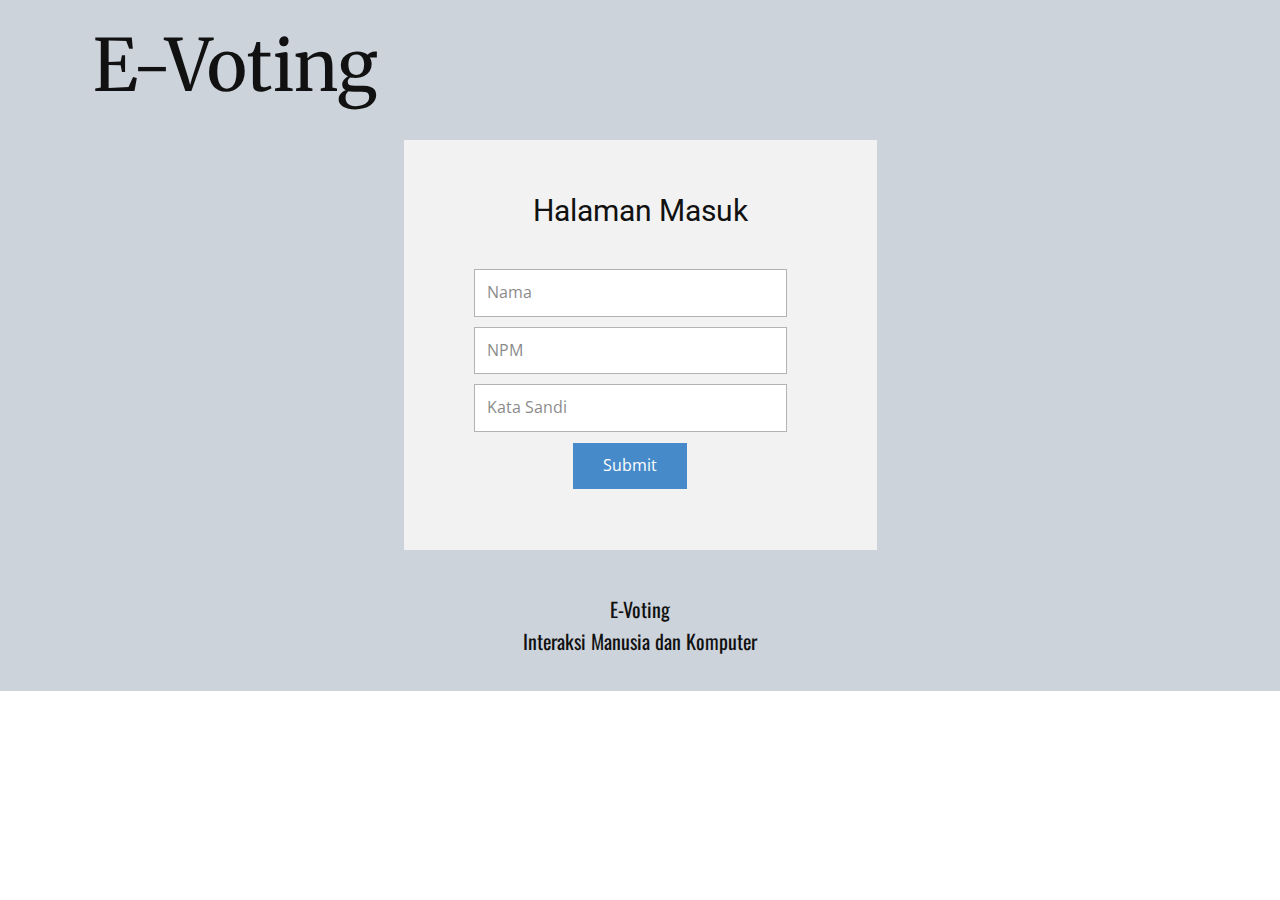
<file: index.html>
<!DOCTYPE html>
<html style="font-size: 16px;">
  <head>
    <meta name="viewport" content="width=device-width, initial-scale=1.0">
    <meta charset="utf-8">
    <meta name="keywords" content="E-Voting">
    <meta name="description" content="">
    <meta name="page_type" content="np-template-header-footer-from-plugin">
    <title>login</title>
    <link rel="stylesheet" href="nicepage.css" media="screen">
<link rel="stylesheet" href="login.css" media="screen">
    <script class="u-script" type="text/javascript" src="jquery.js" defer=""></script>
    <script class="u-script" type="text/javascript" src="nicepage.js" defer=""></script>
    <meta name="generator" content="Nicepage 3.2.3, nicepage.com">
    <link id="u-theme-google-font" rel="stylesheet" href="https://fonts.googleapis.com/css?family=Roboto:100,100i,300,300i,400,400i,500,500i,700,700i,900,900i|Open+Sans:300,300i,400,400i,600,600i,700,700i,800,800i">
    <link id="u-page-google-font" rel="stylesheet" href="https://fonts.googleapis.com/css?family=Merriweather:300,300i,400,400i,700,700i,900,990i|Oswald:200,300,400,500,600,700">
    
    
    <script type="application/ld+json">{
		"@context": "http://schema.org",
		"@type": "Organization",
		"name": "",
		"url": "index.html"
}</script>
    <meta property="og:title" content="login">
    <meta property="og:type" content="website">
    <meta name="theme-color" content="#478ac9">
    <link rel="canonical" href="index.html">
    <meta property="og:url" content="index.html">
  </head>
  <body data-home-page="login.html" data-home-page-title="login" class="u-body"><header class="u-clearfix u-header u-palette-5-light-1 u-header" id="sec-01bb"><div class="u-clearfix u-sheet u-valign-middle u-sheet-1">
        <h1 class="u-custom-font u-font-merriweather u-text u-title u-text-1">E-Vot​ing</h1>
      </div></header>
    <section class="u-align-center-md u-align-center-sm u-align-center-xs u-clearfix u-palette-5-light-1 u-section-1" id="sec-6ae7">
      <div class="u-clearfix u-sheet u-valign-middle u-sheet-1">
        <div class="u-align-center u-container-style u-expanded-width-xs u-grey-5 u-group u-group-1">
          <div class="u-container-layout u-container-layout-1">
            <h3 class="u-text u-text-1">Halaman Masuk</h3>
            <div class="u-expanded-width u-form u-form-1">
              <form action="home.html" method="POST" class="u-clearfix u-form-custom-backend u-form-spacing-10 u-form-vertical u-inner-form" style="padding: 10px" source="custom" name="form" redirect="true">
                <input type="hidden" id="siteId" name="siteId" value="45300247">
                <input type="hidden" id="pageId" name="pageId" value="371006316">
                <div class="u-form-group u-form-name">
                  <label for="name-aad2" class="u-form-control-hidden u-label">Name</label>
                  <input type="text" placeholder="Nama" id="name-aad2" name="name" class="u-border-1 u-border-grey-30 u-input u-input-rectangle u-white" required="">
                </div>
                <div class="u-form-group u-form-group-2">
                  <label for="text-59fc" class="u-form-control-hidden u-label"></label>
                  <input type="" id="text-59fc" name="text" class="u-border-1 u-border-grey-30 u-input u-input-rectangle u-white" placeholder="NPM">
                </div>
                <div class="u-form-group u-form-group-3">
                  <label for="text-881b" class="u-form-control-hidden u-label"></label>
                  <input type="password" placeholder="Kata Sandi" id="text-881b" name="text-1" class="u-border-1 u-border-grey-30 u-input u-input-rectangle u-white">
                </div>
                <div class="u-align-center u-form-group u-form-submit">
                  <a href="#" class="u-btn u-btn-submit u-button-style">Submit</a>
                  <input type="submit" value="submit" class="u-form-control-hidden">
                </div>
                <div class="u-form-send-message u-form-send-success"> Berhasil Masuk. </div>
                <div class="u-form-send-error u-form-send-message"> Data yang dimasukkan salah. Silahkan Masukkan ulang. </div>
                <input type="hidden" value="" name="recaptchaResponse">
              </form>
            </div>
          </div>
        </div>
      </div>
    </section>
    
    
    <footer class="u-align-center u-clearfix u-footer u-palette-5-light-1 u-footer" id="sec-3c2f"><div class="u-clearfix u-sheet u-sheet-1">
        <p class="u-custom-font u-font-oswald u-text u-text-1">E-Vot​ing<br>Interaksi Manusia dan Komputer
        </p>
      </div></footer>
  </body>
</html>
</file>
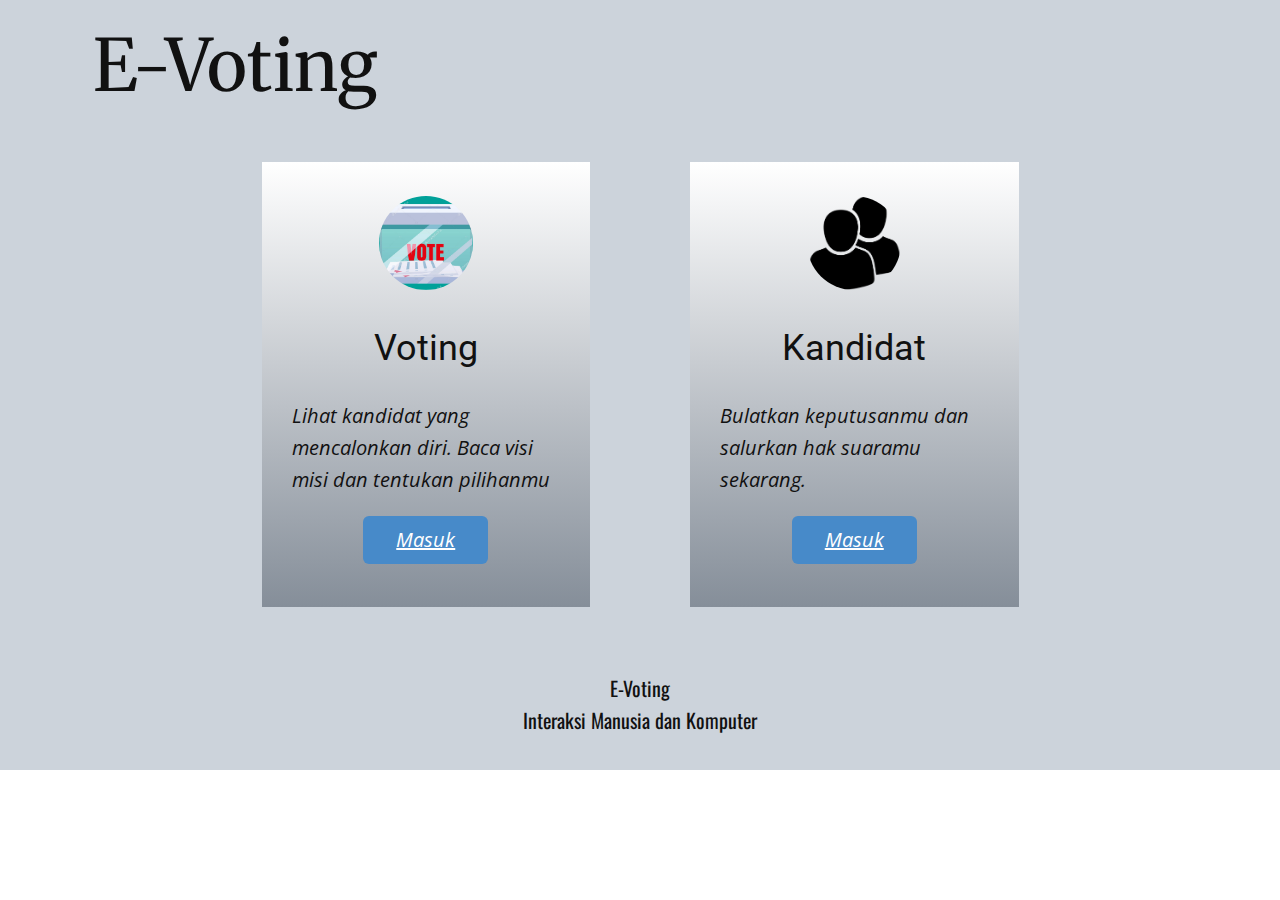
<file: Home.html>
<!DOCTYPE html>
<html style="font-size: 16px;">
  <head>
    <meta name="viewport" content="width=device-width, initial-scale=1.0">
    <meta charset="utf-8">
    <meta name="keywords" content="E-Vot​ing, Voting​​​, Kandidat">
    <meta name="description" content="">
    <meta name="page_type" content="np-template-header-footer-from-plugin">
    <title>Home</title>
    <link rel="stylesheet" href="nicepage.css" media="screen">
<link rel="stylesheet" href="Home.css" media="screen">
    <script class="u-script" type="text/javascript" src="jquery.js" defer=""></script>
    <script class="u-script" type="text/javascript" src="nicepage.js" defer=""></script>
    <meta name="generator" content="Nicepage 3.2.3, nicepage.com">
    <link id="u-theme-google-font" rel="stylesheet" href="https://fonts.googleapis.com/css?family=Roboto:100,100i,300,300i,400,400i,500,500i,700,700i,900,900i|Open+Sans:300,300i,400,400i,600,600i,700,700i,800,800i">
    <link id="u-page-google-font" rel="stylesheet" href="https://fonts.googleapis.com/css?family=Merriweather:300,300i,400,400i,700,700i,900,990i|Oswald:200,300,400,500,600,700">
    
    
    <script type="application/ld+json">{
		"@context": "http://schema.org",
		"@type": "Organization",
		"name": "",
		"url": "index.html"
}</script>
    <meta property="og:title" content="Home">
    <meta property="og:type" content="website">
    <meta name="theme-color" content="#478ac9">
    <link rel="canonical" href="index.html">
    <meta property="og:url" content="index.html">
  </head>
  <body class="u-body"><header class="u-clearfix u-header u-palette-5-light-1 u-header" id="sec-01bb"><div class="u-clearfix u-sheet u-valign-middle u-sheet-1">
        <h1 class="u-custom-font u-font-merriweather u-text u-title u-text-1">E-Vot​ing</h1>
      </div></header>
    <section class="u-clearfix u-palette-5-light-1 u-section-1" id="sec-6d20">
      <div class="u-clearfix u-sheet u-valign-middle u-sheet-1">
        <div class="u-list u-repeater u-list-1">
          <div class="u-container-style u-gradient u-list-item u-repeater-item u-list-item-1">
            <div class="u-container-layout u-similar-container u-container-layout-1">
              <div alt="" class="u-image u-image-circle u-image-1" data-image-width="404" data-image-height="285"></div>
              <h2 class="u-text u-text-default u-text-1">Voting<span style="font-size: 1.875rem;">
                  <span style="font-size: 2.25rem;">
                    <span style="font-size: 1.25rem;"></span>
                  </span>
                </span>
              </h2>
              <p class="u-large-text u-text u-text-font u-text-variant u-text-2">Lihat kandidat yang mencalonkan diri. Baca visi misi dan tentukan pilihanmu</p>
              <a href="voting.html" data-page-id="221518138" class="u-btn u-btn-round u-button-style u-hover-palette-1-light-1 u-palette-1-base u-radius-6 u-btn-1">
                <span style="font-weight: normal;">Masuk</span>
              </a>
            </div>
          </div>
          <div class="u-container-style u-gradient u-list-item u-repeater-item u-list-item-2">
            <div class="u-container-layout u-similar-container u-container-layout-2">
              <div alt="" class="u-image u-image-circle u-image-2"></div>
              <h2 class="u-text u-text-default u-text-3">Kandidat</h2>
              <p class="u-large-text u-text u-text-font u-text-variant u-text-4">Bulatkan keputusanmu dan salurkan hak suaramu sekarang.</p>
              <a href="Kandidat.html" data-page-id="170912057" class="u-btn u-btn-round u-button-style u-hover-palette-1-light-1 u-palette-1-base u-radius-6 u-btn-2">
                <span style="font-weight: 400;">Masuk </span>
              </a>
            </div>
          </div>
        </div>
      </div>
    </section>
    
    
    <footer class="u-align-center u-clearfix u-footer u-palette-5-light-1 u-footer" id="sec-3c2f"><div class="u-clearfix u-sheet u-sheet-1">
        <p class="u-custom-font u-font-oswald u-text u-text-1">E-Vot​ing<br>Interaksi Manusia dan Komputer
        </p>
      </div></footer>
  </body>
</html>
</file>
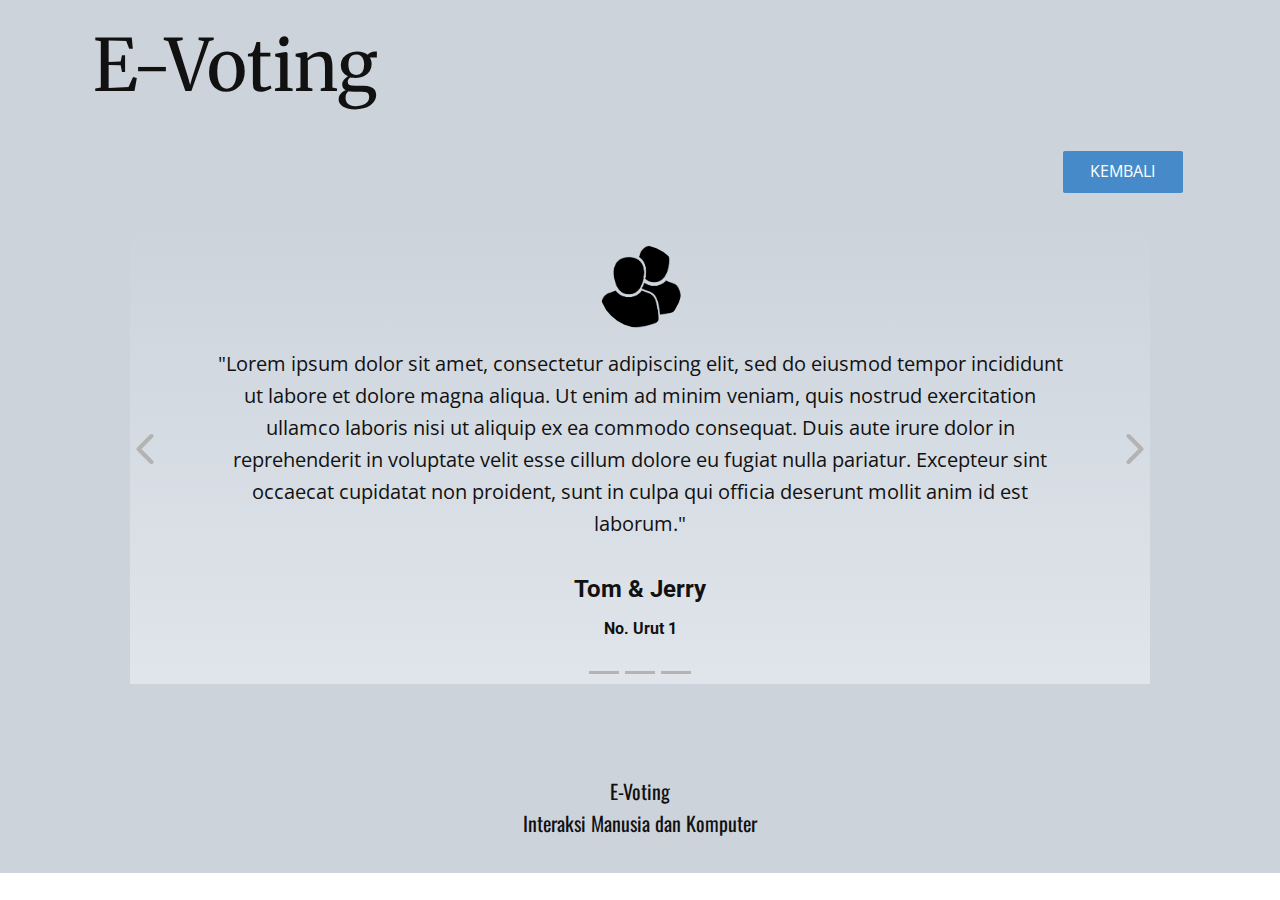
<file: Kandidat.html>
<!DOCTYPE html>
<html style="font-size: 16px;">
  <head>
    <meta name="viewport" content="width=device-width, initial-scale=1.0">
    <meta charset="utf-8">
    <meta name="keywords" content="E-Vot​ing">
    <meta name="description" content="">
    <meta name="page_type" content="np-template-header-footer-from-plugin">
    <title>Kandidat</title>
    <link rel="stylesheet" href="nicepage.css" media="screen">
<link rel="stylesheet" href="Kandidat.css" media="screen">
    <script class="u-script" type="text/javascript" src="jquery.js" defer=""></script>
    <script class="u-script" type="text/javascript" src="nicepage.js" defer=""></script>
    <meta name="generator" content="Nicepage 3.2.3, nicepage.com">
    
    
    
    <link id="u-theme-google-font" rel="stylesheet" href="https://fonts.googleapis.com/css?family=Roboto:100,100i,300,300i,400,400i,500,500i,700,700i,900,900i|Open+Sans:300,300i,400,400i,600,600i,700,700i,800,800i">
    <link id="u-page-google-font" rel="stylesheet" href="https://fonts.googleapis.com/css?family=Merriweather:300,300i,400,400i,700,700i,900,990i|Oswald:200,300,400,500,600,700">
    
    
    <script type="application/ld+json">{
		"@context": "http://schema.org",
		"@type": "Organization",
		"name": "",
		"url": "index.html"
}</script>
    <meta property="og:title" content="Kandidat">
    <meta property="og:type" content="website">
    <meta name="theme-color" content="#478ac9">
    <link rel="canonical" href="index.html">
    <meta property="og:url" content="index.html">
  </head>
  <body class="u-body"><header class="u-clearfix u-header u-palette-5-light-1 u-header" id="sec-01bb"><div class="u-clearfix u-sheet u-valign-middle u-sheet-1">
        <h1 class="u-custom-font u-font-merriweather u-text u-title u-text-1">E-Vot​ing</h1>
      </div></header>
    <section class="u-align-center u-clearfix u-palette-5-light-1 u-section-1" id="sec-0fff">
      <div class="u-clearfix u-sheet u-sheet-1">
        <a href="Home.html" data-page-id="159425797" class="u-btn u-btn-round u-button-style u-hover-palette-1-light-2 u-palette-1-base u-radius-2 u-btn-1">KEMBALI</a>
        <div id="carousel-5989" data-interval="5000" data-u-ride="carousel" class="u-carousel u-expanded-width-sm u-expanded-width-xs u-slider u-slider-1">
          <ol class="u-absolute-hcenter u-carousel-indicators u-carousel-indicators-1">
            <li data-u-target="#carousel-5989" class="u-active u-grey-30" data-u-slide-to="0"></li>
            <li data-u-target="#carousel-5989" class="u-grey-30" data-u-slide-to="1"></li>
            <li data-u-target="#carousel-5989" class="u-grey-30" data-u-slide-to="2"></li>
          </ol>
          <div class="u-carousel-inner" role="listbox">
            <div class="u-active u-align-center u-carousel-item u-container-style u-gradient u-slide u-carousel-item-1">
              <div class="u-container-layout u-valign-top u-container-layout-1">
                <div alt="" class="u-image u-image-circle u-image-1" data-image-width="219" data-image-height="219"></div>
                <p class="u-large-text u-text u-text-variant u-text-1">"Lorem ipsum dolor sit amet, consectetur adipiscing elit, sed do eiusmod tempor incididunt ut labore et dolore magna aliqua. Ut enim ad minim veniam, quis nostrud exercitation ullamco laboris nisi ut aliquip ex ea commodo consequat. Duis aute irure dolor in reprehenderit in voluptate velit esse cillum dolore eu fugiat nulla pariatur. Excepteur sint occaecat cupidatat non proident, sunt in culpa qui officia deserunt mollit anim id est laborum."</p>
                <h4 class="u-text u-text-2">Tom &amp; Jerry<br>
                </h4>
                <h6 class="u-text u-text-3">No. Urut 1</h6>
              </div>
            </div>
            <div class="u-align-center u-carousel-item u-container-style u-gradient u-slide u-carousel-item-2">
              <div class="u-container-layout u-container-layout-2">
                <div alt="" class="u-image u-image-circle u-image-2" data-image-width="219" data-image-height="219"></div>
                <p class="u-large-text u-text u-text-variant u-text-4">"Lorem ipsum dolor sit amet, consectetur adipiscing elit, sed do eiusmod tempor incididunt ut labore et dolore magna aliqua. Ut enim ad minim veniam, quis nostrud exercitation ullamco laboris nisi ut aliquip ex ea commodo consequat. Duis aute irure dolor in reprehenderit in voluptate velit esse cillum dolore eu fugiat nulla pariatur. Excepteur sint occaecat cupidatat non proident, sunt in culpa qui officia deserunt mollit anim id est laborum."</p>
                <h4 class="u-text u-text-5">Naruto &amp; Sasuke<br>
                </h4>
                <h6 class="u-text u-text-6">No. Urut 2</h6>
              </div>
            </div>
            <div class="test-slide u-align-center u-carousel-item u-container-style u-gradient u-slide u-carousel-item-3">
              <div class="u-container-layout u-container-layout-3">
                <div alt="" class="u-image u-image-circle u-image-3" data-image-width="219" data-image-height="219"></div>
                <p class="u-large-text u-text u-text-variant u-text-7">"Lorem ipsum dolor sit amet, consectetur adipiscing elit, sed do eiusmod tempor incididunt ut labore et dolore magna aliqua. Ut enim ad minim veniam, quis nostrud exercitation ullamco laboris nisi ut aliquip ex ea commodo consequat. Duis aute irure dolor in reprehenderit in voluptate velit esse cillum dolore eu fugiat nulla pariatur. Excepteur sint occaecat cupidatat non proident, sunt in culpa qui officia deserunt mollit anim id est laborum."</p>
                <h4 class="u-text u-text-8">Upin &amp; Ipin<br>
                </h4>
                <h6 class="u-text u-text-9">No. Urut 3</h6>
              </div>
            </div>
          </div>
          <a class="u-absolute-vcenter u-carousel-control u-carousel-control-prev u-text-grey-30 u-carousel-control-1" href="#carousel-5989" role="button" data-u-slide="prev">
            <span aria-hidden="true">
              <svg viewBox="0 0 451.847 451.847"><path d="M97.141,225.92c0-8.095,3.091-16.192,9.259-22.366L300.689,9.27c12.359-12.359,32.397-12.359,44.751,0
c12.354,12.354,12.354,32.388,0,44.748L173.525,225.92l171.903,171.909c12.354,12.354,12.354,32.391,0,44.744
c-12.354,12.365-32.386,12.365-44.745,0l-194.29-194.281C100.226,242.115,97.141,234.018,97.141,225.92z"></path></svg>
            </span>
            <span class="sr-only">
              <svg viewBox="0 0 451.847 451.847"><path d="M97.141,225.92c0-8.095,3.091-16.192,9.259-22.366L300.689,9.27c12.359-12.359,32.397-12.359,44.751,0
c12.354,12.354,12.354,32.388,0,44.748L173.525,225.92l171.903,171.909c12.354,12.354,12.354,32.391,0,44.744
c-12.354,12.365-32.386,12.365-44.745,0l-194.29-194.281C100.226,242.115,97.141,234.018,97.141,225.92z"></path></svg>
            </span>
          </a>
          <a class="u-absolute-vcenter u-carousel-control u-carousel-control-next u-text-grey-30 u-carousel-control-2" href="#carousel-5989" role="button" data-u-slide="next">
            <span aria-hidden="true">
              <svg viewBox="0 0 451.846 451.847"><path d="M345.441,248.292L151.154,442.573c-12.359,12.365-32.397,12.365-44.75,0c-12.354-12.354-12.354-32.391,0-44.744
L278.318,225.92L106.409,54.017c-12.354-12.359-12.354-32.394,0-44.748c12.354-12.359,32.391-12.359,44.75,0l194.287,194.284
c6.177,6.18,9.262,14.271,9.262,22.366C354.708,234.018,351.617,242.115,345.441,248.292z"></path></svg>
            </span>
            <span class="sr-only">
              <svg viewBox="0 0 451.846 451.847"><path d="M345.441,248.292L151.154,442.573c-12.359,12.365-32.397,12.365-44.75,0c-12.354-12.354-12.354-32.391,0-44.744
L278.318,225.92L106.409,54.017c-12.354-12.359-12.354-32.394,0-44.748c12.354-12.359,32.391-12.359,44.75,0l194.287,194.284
c6.177,6.18,9.262,14.271,9.262,22.366C354.708,234.018,351.617,242.115,345.441,248.292z"></path></svg>
            </span>
          </a>
        </div>
      </div>
    </section>
    
    
    <footer class="u-align-center u-clearfix u-footer u-palette-5-light-1 u-footer" id="sec-3c2f"><div class="u-clearfix u-sheet u-sheet-1">
        <p class="u-custom-font u-font-oswald u-text u-text-1">E-Vot​ing<br>Interaksi Manusia dan Komputer
        </p>
      </div></footer>
  </body>
</html>
</file>
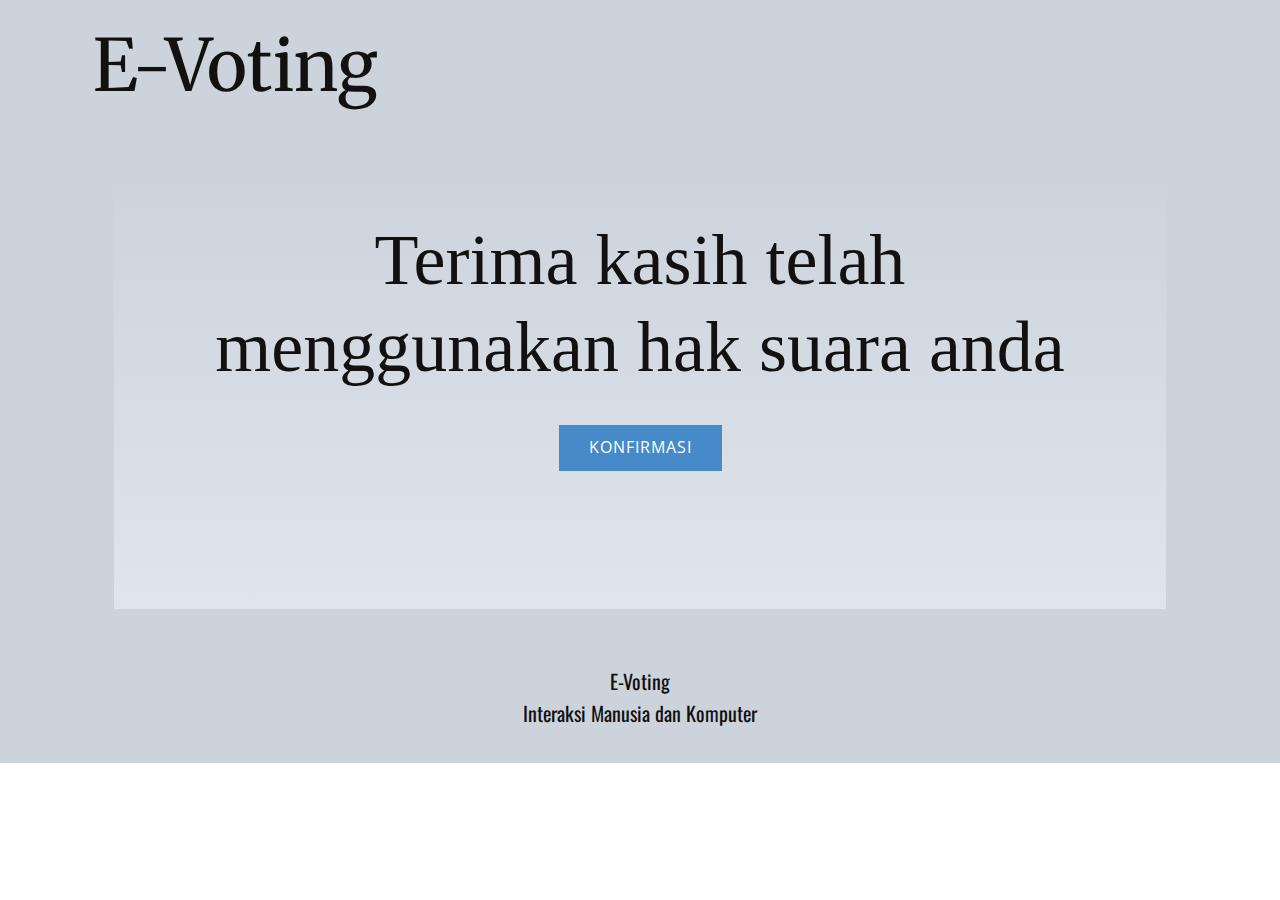
<file: Konfirmasi.html>
<!DOCTYPE html>
<html style="font-size: 16px;">
  <head>
    <meta name="viewport" content="width=device-width, initial-scale=1.0">
    <meta charset="utf-8">
    <meta name="keywords" content="E-Vot​ing">
    <meta name="description" content="">
    <meta name="page_type" content="np-template-header-footer-from-plugin">
    <title>Konfirmasi</title>
    <link rel="stylesheet" href="nicepage.css" media="screen">
<link rel="stylesheet" href="Konfirmasi.css" media="screen">
    <script class="u-script" type="text/javascript" src="jquery.js" defer=""></script>
    <script class="u-script" type="text/javascript" src="nicepage.js" defer=""></script>
    <meta name="generator" content="Nicepage 3.2.3, nicepage.com">
    <link id="u-theme-google-font" rel="stylesheet" href="https://fonts.googleapis.com/css?family=Roboto:100,100i,300,300i,400,400i,500,500i,700,700i,900,900i|Open+Sans:300,300i,400,400i,600,600i,700,700i,800,800i">
    <link id="u-page-google-font" rel="stylesheet" href="https://fonts.googleapis.com/css?family=Merriweather:300,300i,400,400i,700,700i,900,990i|Oswald:200,300,400,500,600,700">
    
    
    <script type="application/ld+json">{
		"@context": "http://schema.org",
		"@type": "Organization",
		"name": "",
		"url": "index.html"
}</script>
    <meta property="og:title" content="Konfirmasi">
    <meta property="og:type" content="website">
    <meta name="theme-color" content="#478ac9">
    <link rel="canonical" href="index.html">
    <meta property="og:url" content="index.html">
  </head>
  <body class="u-body"><header class="u-clearfix u-header u-palette-5-light-1 u-header" id="sec-01bb"><div class="u-clearfix u-sheet u-valign-middle u-sheet-1">
        <h1 class="u-custom-font u-font-merriweather u-text u-title u-text-1">E-Vot​ing</h1>
      </div></header>
    <section class="u-clearfix u-palette-5-light-1 u-section-1" id="sec-aab2">
      <div class="u-clearfix u-sheet u-sheet-1">
        <div class="u-align-center u-container-style u-gradient u-group u-shape-rectangle u-group-1">
          <div class="u-container-layout u-container-layout-1">
            <h3 class="u-custom-font u-font-georgia u-text u-text-1">Terima kasih telah menggunakan hak suara anda</h3>
            <a href="login.html" class="u-btn u-button-style u-hover-palette-1-dark-1 u-palette-1-base u-btn-1">KONFIRMASI</a>
          </div>
        </div>
      </div>
    </section>
    
    
    <footer class="u-align-center u-clearfix u-footer u-palette-5-light-1 u-footer" id="sec-3c2f"><div class="u-clearfix u-sheet u-sheet-1">
        <p class="u-custom-font u-font-oswald u-text u-text-1">E-Vot​ing<br>Interaksi Manusia dan Komputer
        </p>
      </div></footer>
  </body>
</html>
</file>
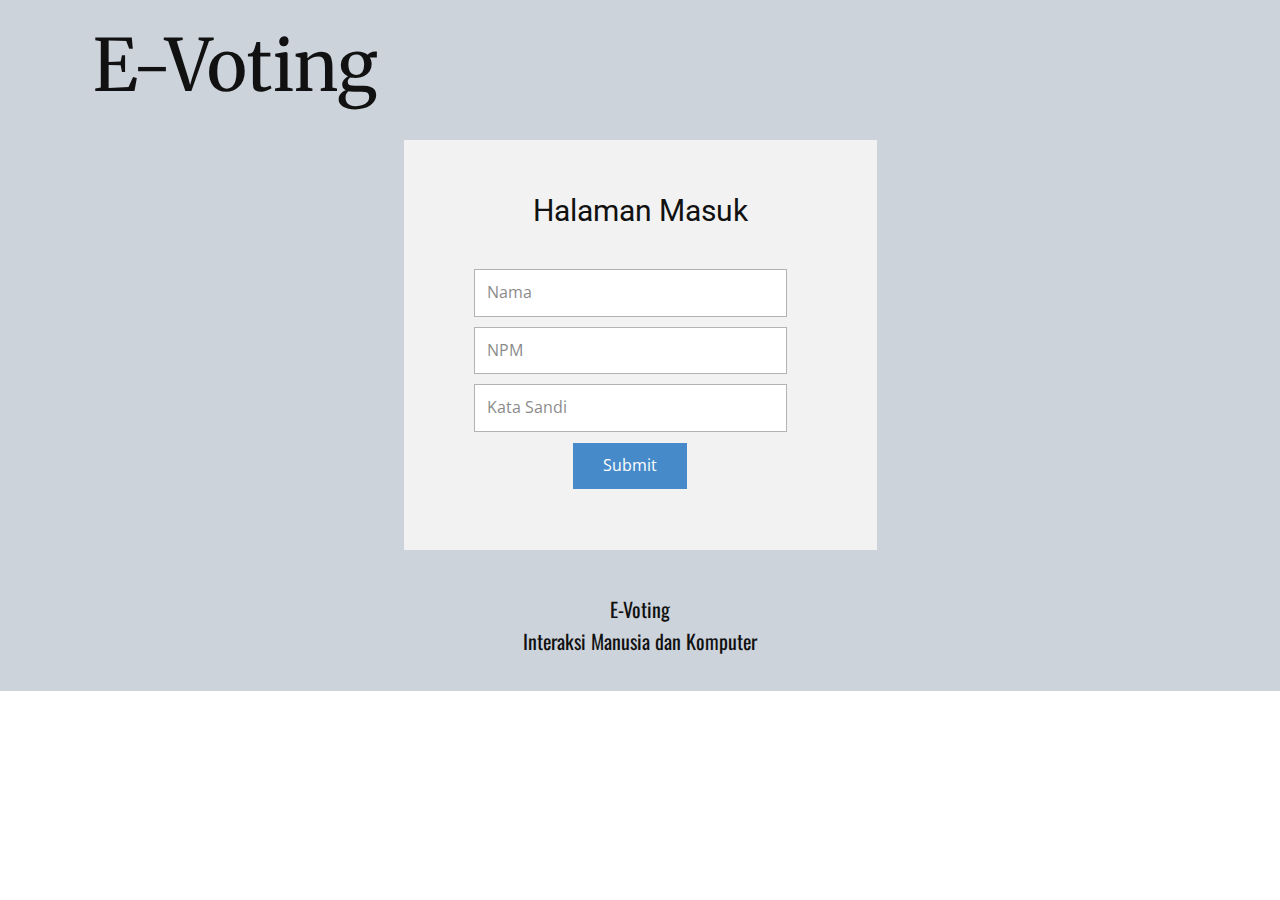
<file: login.html>
<!DOCTYPE html>
<html style="font-size: 16px;">
  <head>
    <meta name="viewport" content="width=device-width, initial-scale=1.0">
    <meta charset="utf-8">
    <meta name="keywords" content="E-Voting">
    <meta name="description" content="">
    <meta name="page_type" content="np-template-header-footer-from-plugin">
    <title>login</title>
    <link rel="stylesheet" href="nicepage.css" media="screen">
<link rel="stylesheet" href="login.css" media="screen">
    <script class="u-script" type="text/javascript" src="jquery.js" defer=""></script>
    <script class="u-script" type="text/javascript" src="nicepage.js" defer=""></script>
    <meta name="generator" content="Nicepage 3.2.3, nicepage.com">
    <link id="u-theme-google-font" rel="stylesheet" href="https://fonts.googleapis.com/css?family=Roboto:100,100i,300,300i,400,400i,500,500i,700,700i,900,900i|Open+Sans:300,300i,400,400i,600,600i,700,700i,800,800i">
    <link id="u-page-google-font" rel="stylesheet" href="https://fonts.googleapis.com/css?family=Merriweather:300,300i,400,400i,700,700i,900,990i|Oswald:200,300,400,500,600,700">
    
    
    <script type="application/ld+json">{
		"@context": "http://schema.org",
		"@type": "Organization",
		"name": "",
		"url": "index.html"
}</script>
    <meta property="og:title" content="login">
    <meta property="og:type" content="website">
    <meta name="theme-color" content="#478ac9">
    <link rel="canonical" href="index.html">
    <meta property="og:url" content="index.html">
  </head>
  <body class="u-body"><header class="u-clearfix u-header u-palette-5-light-1 u-header" id="sec-01bb"><div class="u-clearfix u-sheet u-valign-middle u-sheet-1">
        <h1 class="u-custom-font u-font-merriweather u-text u-title u-text-1">E-Vot​ing</h1>
      </div></header>
    <section class="u-align-center-md u-align-center-sm u-align-center-xs u-clearfix u-palette-5-light-1 u-section-1" id="sec-6ae7">
      <div class="u-clearfix u-sheet u-valign-middle u-sheet-1">
        <div class="u-align-center u-container-style u-expanded-width-xs u-grey-5 u-group u-group-1">
          <div class="u-container-layout u-container-layout-1">
            <h3 class="u-text u-text-1">Halaman Masuk</h3>
            <div class="u-expanded-width u-form u-form-1">
              <form action="home.html" method="POST" class="u-clearfix u-form-custom-backend u-form-spacing-10 u-form-vertical u-inner-form" style="padding: 10px" source="custom" name="form" redirect="true">
                <input type="hidden" id="siteId" name="siteId" value="45300247">
                <input type="hidden" id="pageId" name="pageId" value="371006316">
                <div class="u-form-group u-form-name">
                  <label for="name-aad2" class="u-form-control-hidden u-label">Name</label>
                  <input type="text" placeholder="Nama" id="name-aad2" name="name" class="u-border-1 u-border-grey-30 u-input u-input-rectangle u-white" required="">
                </div>
                <div class="u-form-group u-form-group-2">
                  <label for="text-59fc" class="u-form-control-hidden u-label"></label>
                  <input type="" id="text-59fc" name="text" class="u-border-1 u-border-grey-30 u-input u-input-rectangle u-white" placeholder="NPM">
                </div>
                <div class="u-form-group u-form-group-3">
                  <label for="text-881b" class="u-form-control-hidden u-label"></label>
                  <input type="password" placeholder="Kata Sandi" id="text-881b" name="text-1" class="u-border-1 u-border-grey-30 u-input u-input-rectangle u-white">
                </div>
                <div class="u-align-center u-form-group u-form-submit">
                  <a href="#" class="u-btn u-btn-submit u-button-style">Submit</a>
                  <input type="submit" value="submit" class="u-form-control-hidden">
                </div>
                <div class="u-form-send-message u-form-send-success"> Berhasil Masuk. </div>
                <div class="u-form-send-error u-form-send-message"> Data yang dimasukkan salah. Silahkan Masukkan ulang. </div>
                <input type="hidden" value="" name="recaptchaResponse">
              </form>
            </div>
          </div>
        </div>
      </div>
    </section>
    
    
    <footer class="u-align-center u-clearfix u-footer u-palette-5-light-1 u-footer" id="sec-3c2f"><div class="u-clearfix u-sheet u-sheet-1">
        <p class="u-custom-font u-font-oswald u-text u-text-1">E-Vot​ing<br>Interaksi Manusia dan Komputer
        </p>
      </div></footer>
  </body>
</html>
</file>
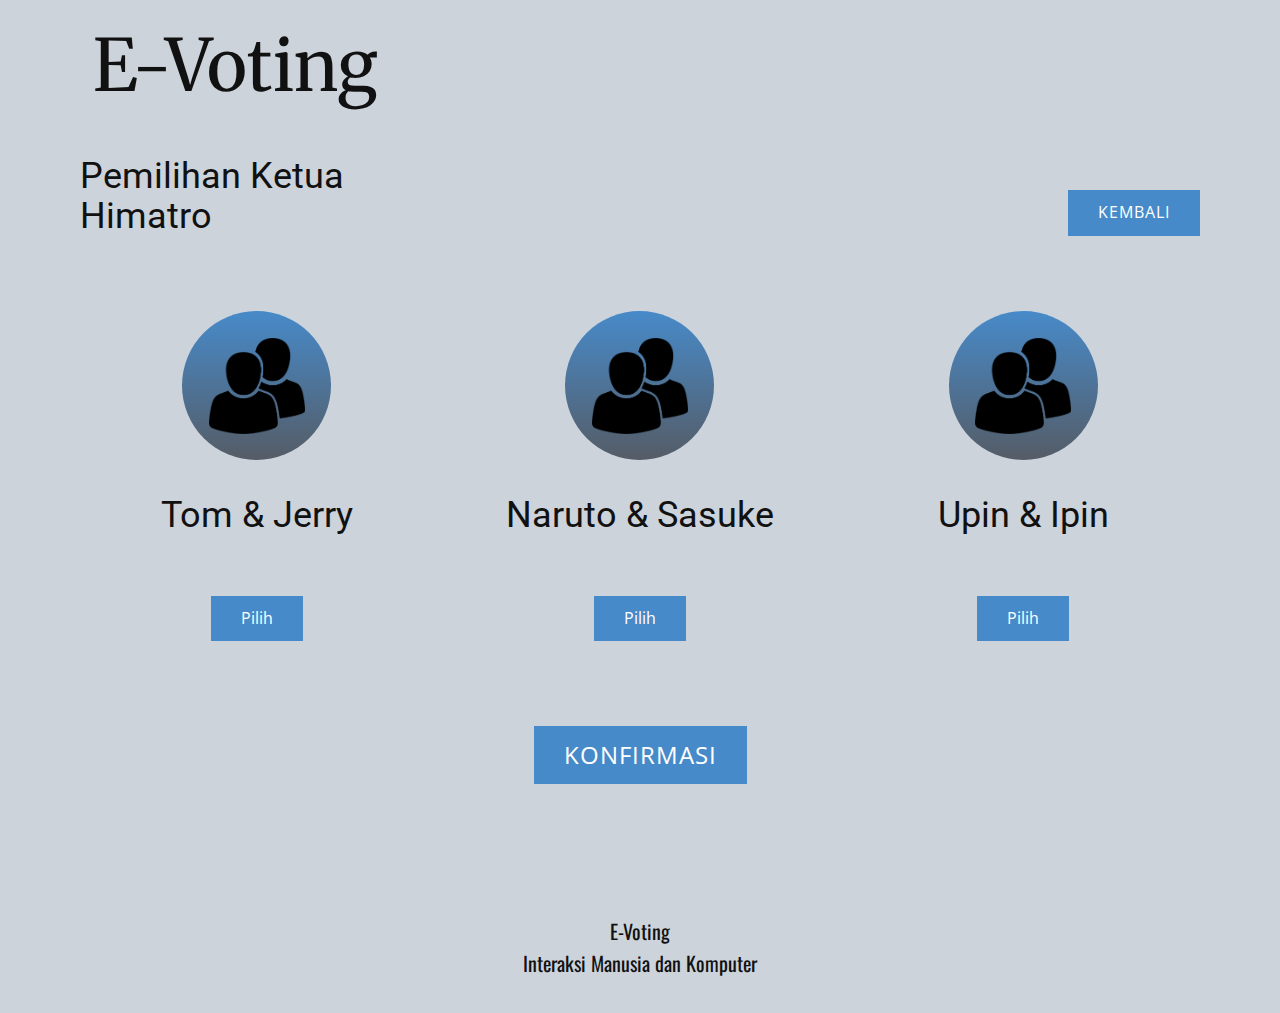
<file: voting.html>
<!DOCTYPE html>
<html style="font-size: 16px;">
  <head>
    <meta name="viewport" content="width=device-width, initial-scale=1.0">
    <meta charset="utf-8">
    <meta name="keywords" content="E-Vot​ing, Pemilihan Ketua Himatro, Tom &amp; Jerry, Naruto &amp; Sasuke, Upin &amp; Ipin">
    <meta name="description" content="">
    <meta name="page_type" content="np-template-header-footer-from-plugin">
    <title>voting</title>
    <link rel="stylesheet" href="nicepage.css" media="screen">
<link rel="stylesheet" href="voting.css" media="screen">
    <script class="u-script" type="text/javascript" src="jquery.js" defer=""></script>
    <script class="u-script" type="text/javascript" src="nicepage.js" defer=""></script>
    <meta name="generator" content="Nicepage 3.2.3, nicepage.com">
    
    <link id="u-theme-google-font" rel="stylesheet" href="https://fonts.googleapis.com/css?family=Roboto:100,100i,300,300i,400,400i,500,500i,700,700i,900,900i|Open+Sans:300,300i,400,400i,600,600i,700,700i,800,800i">
    <link id="u-page-google-font" rel="stylesheet" href="https://fonts.googleapis.com/css?family=Merriweather:300,300i,400,400i,700,700i,900,990i|Oswald:200,300,400,500,600,700">
    
    
    <script type="application/ld+json">{
		"@context": "http://schema.org",
		"@type": "Organization",
		"name": "",
		"url": "index.html"
}</script>
    <meta property="og:title" content="voting">
    <meta property="og:type" content="website">
    <meta name="theme-color" content="#478ac9">
    <link rel="canonical" href="index.html">
    <meta property="og:url" content="index.html">
  </head>
  <body class="u-body"><header class="u-clearfix u-header u-palette-5-light-1 u-header" id="sec-01bb"><div class="u-clearfix u-sheet u-valign-middle u-sheet-1">
        <h1 class="u-custom-font u-font-merriweather u-text u-title u-text-1">E-Vot​ing</h1>
      </div></header>
    <section class="u-clearfix u-palette-5-light-1 u-section-1" id="sec-15f3">
      <div class="u-clearfix u-sheet u-sheet-1">
        <h2 class="u-heading-font u-subtitle u-text u-text-1">Pemilihan Ketua Himatro</h2>
        <a href="Home.html" data-page-id="159425797" class="u-btn u-button-style u-hover-palette-1-dark-1 u-palette-1-base u-btn-1">KEMBALI</a>
        <div class="u-expanded-width u-list u-repeater u-list-1">
          <div class="u-container-style u-list-item u-repeater-item u-shape-rectangle">
            <div class="u-container-layout u-similar-container u-container-layout-1">
              <div class="u-gradient u-shape u-shape-circle u-shape-1"></div>
              <img src="images/FAVPNG_user-logo-industry_MmvviZHz-3.png" alt="" class="u-image u-image-default u-preserve-proportions u-image-1" data-image-width="219" data-image-height="219">
              <h2 class="u-text u-text-default u-text-2">Tom &amp; Jerry</h2>
              <a href="" class="u-btn u-button-style u-btn-2">Pilih</a>
            </div>
          </div>
          <div class="u-container-style u-list-item u-repeater-item u-shape-rectangle">
            <div class="u-container-layout u-similar-container u-container-layout-2">
              <div class="u-gradient u-shape u-shape-circle u-shape-2"></div>
              <img src="images/FAVPNG_user-logo-industry_MmvviZHz-3.png" alt="" class="u-image u-image-default u-preserve-proportions u-image-2" data-image-width="219" data-image-height="219">
              <h2 class="u-text u-text-default u-text-3">Naruto &amp; Sasuke</h2>
              <a href="" class="u-btn u-button-style u-btn-3">Pilih </a>
            </div>
          </div>
          <div class="u-container-style u-list-item u-repeater-item u-shape-rectangle">
            <div class="u-container-layout u-similar-container u-container-layout-3">
              <div class="u-gradient u-shape u-shape-circle u-shape-3"></div>
              <img src="images/FAVPNG_user-logo-industry_MmvviZHz-3.png" alt="" class="u-image u-image-default u-preserve-proportions u-image-3" data-image-width="219" data-image-height="219">
              <h2 class="u-text u-text-default u-text-4">Upin &amp; Ipin</h2>
              <a href="" class="u-btn u-button-style u-btn-4">Pilih</a>
            </div>
          </div>
        </div>
        <a href="Konfirmasi.html" data-page-id="403411109" class="u-btn u-button-style u-hover-palette-1-dark-1 u-palette-1-base u-btn-5">
          <span style="font-size: 1.5rem;">KONFIRMASI </span>
        </a>
      </div>
    </section>
    
    
    <footer class="u-align-center u-clearfix u-footer u-palette-5-light-1 u-footer" id="sec-3c2f"><div class="u-clearfix u-sheet u-sheet-1">
        <p class="u-custom-font u-font-oswald u-text u-text-1">E-Vot​ing<br>Interaksi Manusia dan Komputer
        </p>
      </div></footer>
  </body>
</html>
</file>
<file: login.css>
.u-section-1 {
  background-image: none;
}

.u-section-1 .u-sheet-1 {
  min-height: 427px;
}

.u-section-1 .u-group-1 {
  width: 473px;
  min-height: 410px;
  background-image: none;
  margin: 9px auto;
}

.u-section-1 .u-container-layout-1 {
  padding: 10px 80px 3px 60px;
}

.u-section-1 .u-text-1 {
  margin: 43px -10px 0 10px;
}

.u-section-1 .u-form-1 {
  margin: 30px -10px 0 10px;
}

.u-section-1 .u-form-group-2 {
  margin-left: 0;
}

.u-section-1 .u-form-group-3 {
  margin-left: 0;
}

@media (max-width: 1199px) {
  .u-section-1 .u-form-1 {
    margin-right: initial;
    margin-left: initial;
  }
}

@media (max-width: 991px) {
  .u-section-1 .u-group-1 {
    width: 800px;
  }

  .u-section-1 .u-container-layout-1 {
    padding-top: 40px;
    padding-bottom: 40px;
    padding-right: 60px;
  }
}

@media (max-width: 767px) {
  .u-section-1 .u-group-1 {
    width: 473px;
    margin-right: 0;
  }

  .u-section-1 .u-container-layout-1 {
    padding: 10px 30px 3px;
  }
}

@media (max-width: 575px) {
  .u-section-1 .u-group-1 {
    margin-right: initial;
    margin-left: initial;
    width: auto;
  }

  .u-section-1 .u-text-1 {
    margin-left: 0;
    margin-right: 0;
  }
}
</file>
<file: Home.css>
.u-section-1 {
  background-image: none;
}

.u-section-1 .u-sheet-1 {
  min-height: 507px;
}

.u-section-1 .u-list-1 {
  width: 757px;
  min-height: 445px;
  grid-gap: 100px 100px;
  grid-template-columns: calc(50% - 50px) calc(50% - 50px);
  margin: 31px auto;
}

.u-section-1 .u-list-item-1 {
  background-image: linear-gradient(white, #858e99);
}

.u-section-1 .u-container-layout-1 {
  padding: 30px;
}

.u-section-1 .u-image-1 {
  width: 94px;
  height: 94px;
  background-image: url("images/depositphotos_-1.png");
  background-position: 50% 50%;
  margin: 4px auto 0;
}

.u-section-1 .u-text-1 {
  margin: 39px auto 0;
}

.u-section-1 .u-text-2 {
  font-style: italic;
  margin: 31px 1px 0 0;
}

.u-section-1 .u-btn-1 {
  border-style: none;
  font-size: 1.25rem;
  font-style: italic;
  text-decoration: underline !important;
  margin: 20px auto 0;
  padding: 8px 33px;
}

.u-section-1 .u-list-item-2 {
  background-image: linear-gradient(white, #858e99);
}

.u-section-1 .u-container-layout-2 {
  padding: 30px;
}

.u-section-1 .u-image-2 {
  width: 94px;
  height: 94px;
  background-image: url("images/FAVPNG_user-logo-industry_MmvviZHz-3.png");
  background-position: 50% 50%;
  margin: 4px auto 0;
}

.u-section-1 .u-text-3 {
  margin: 39px auto 0;
}

.u-section-1 .u-text-4 {
  font-style: italic;
  margin: 31px 1px 0 0;
}

.u-section-1 .u-btn-2 {
  border-style: none;
  font-size: 1.25rem;
  background-image: none;
  font-style: italic;
  text-decoration: underline !important;
  margin: 20px auto 0;
  padding: 8px 33px;
}

@media (max-width: 1199px) {
  .u-section-1 .u-sheet-1 {
    min-height: 357px;
  }

  .u-section-1 .u-list-1 {
    min-height: 295px;
    grid-template-columns: repeat(2, calc(50% - 50px));
    height: auto;
  }

  .u-section-1 .u-image-1 {
    width: 95px;
    height: 95px;
  }

  .u-section-1 .u-btn-1 {
    font-weight: normal;
  }

  .u-section-1 .u-image-2 {
    width: 95px;
    height: 95px;
  }

  .u-section-1 .u-btn-2 {
    font-weight: normal;
  }
}

@media (max-width: 991px) {
  .u-section-1 .u-list-1 {
    width: 720px;
    grid-template-columns: 100%;
  }

  .u-section-1 .u-text-2 {
    margin-right: 0;
  }

  .u-section-1 .u-text-4 {
    margin-right: 0;
  }
}

@media (max-width: 767px) {
  .u-section-1 .u-list-1 {
    width: 540px;
  }

  .u-section-1 .u-container-layout-1 {
    padding-left: 10px;
    padding-right: 10px;
  }

  .u-section-1 .u-container-layout-2 {
    padding-left: 10px;
    padding-right: 10px;
  }
}

@media (max-width: 575px) {
  .u-section-1 .u-list-1 {
    width: 340px;
  }
}
</file>
<file: Kandidat.css>
.u-section-1 {
  background-image: none;
}

.u-section-1 .u-sheet-1 {
  min-height: 609px;
}

.u-section-1 .u-btn-1 {
  border-style: none;
  margin: 20px 27px 0 auto;
  padding: 8px 28px 8px 27px;
}

.u-section-1 .u-slider-1 {
  min-height: 469px;
  width: 1020px;
  margin: 22px auto 57px;
}

.u-section-1 .u-carousel-indicators-1 {
  position: absolute;
  bottom: 10px;
}

.u-section-1 .u-carousel-item-1 {
  background-image: linear-gradient(#ccd3db, #e0e5eb);
}

.u-section-1 .u-container-layout-1 {
  padding: 30px 80px;
}

.u-section-1 .u-image-1 {
  width: 83px;
  height: 83px;
  background-image: url("images/FAVPNG_user-logo-industry_MmvviZHz-3.png");
  background-position: 50% 50%;
  margin: 0 auto;
}

.u-section-1 .u-text-1 {
  font-size: 1.25rem;
  margin: 20px 0 0;
}

.u-section-1 .u-text-2 {
  width: 191px;
  font-weight: 700;
  margin: 35px auto 0;
}

.u-section-1 .u-text-3 {
  width: 136px;
  font-size: 1rem;
  font-weight: 700;
  margin: 15px auto 0;
}

.u-section-1 .u-carousel-item-2 {
  background-image: linear-gradient(#ccd3db, #e0e5eb);
}

.u-section-1 .u-container-layout-2 {
  padding: 30px;
}

.u-section-1 .u-image-2 {
  width: 83px;
  height: 83px;
  background-image: url("images/FAVPNG_user-logo-industry_MmvviZHz-3.png");
  background-position: 50% 50%;
  margin: 0 auto;
}

.u-section-1 .u-text-4 {
  font-size: 1.25rem;
  margin: 25px 50px 0;
}

.u-section-1 .u-text-5 {
  font-weight: 700;
  width: 191px;
  margin: 29px auto 0;
}

.u-section-1 .u-text-6 {
  font-size: 1rem;
  width: 136px;
  font-weight: 700;
  margin: 16px auto 0;
}

.u-section-1 .u-carousel-item-3 {
  background-image: linear-gradient(#ccd3db, #e0e5eb);
}

.u-section-1 .u-container-layout-3 {
  padding: 30px 50px;
}

.u-section-1 .u-image-3 {
  width: 83px;
  height: 83px;
  background-image: url("images/FAVPNG_user-logo-industry_MmvviZHz-3.png");
  background-position: 50% 50%;
  margin: 0 auto;
}

.u-section-1 .u-text-7 {
  font-size: 1.25rem;
  margin: 26px 30px 0;
}

.u-section-1 .u-text-8 {
  font-weight: 700;
  margin: 30px -50px 0;
}

.u-section-1 .u-text-9 {
  font-size: 1rem;
  font-weight: 700;
  margin: 0 -50px;
}

.u-section-1 .u-carousel-control-1 {
  width: 30px;
  height: 30px;
}

.u-section-1 .u-carousel-control-2 {
  width: 30px;
  height: 30px;
}

@media (max-width: 1199px) {
  .u-section-1 .u-btn-1 {
    margin-right: 0;
  }

  .u-section-1 .u-slider-1 {
    height: auto;
    width: 940px;
  }

  .u-section-1 .u-text-4 {
    margin-left: 0;
    margin-right: 0;
  }

  .u-section-1 .u-text-7 {
    margin-right: 0;
    margin-left: 0;
  }

  .u-section-1 .u-text-8 {
    width: 191px;
    margin-left: 325px;
    margin-right: 325px;
  }

  .u-section-1 .u-text-9 {
    width: 136px;
    margin-right: 380px;
    margin-left: 325px;
  }
}

@media (max-width: 991px) {
  .u-section-1 .u-slider-1 {
    width: 720px;
  }

  .u-section-1 .u-container-layout-1 {
    padding-left: 60px;
    padding-right: 60px;
  }

  .u-section-1 .u-container-layout-3 {
    padding-left: 30px;
    padding-right: 30px;
  }

  .u-section-1 .u-text-8 {
    margin-left: 235px;
    margin-right: 235px;
  }

  .u-section-1 .u-text-9 {
    margin-right: 290px;
    margin-left: 235px;
  }
}

@media (max-width: 767px) {
  .u-section-1 .u-sheet-1 {
    min-height: 516px;
  }

  .u-section-1 .u-btn-1 {
    margin-top: 29px;
  }

  .u-section-1 .u-slider-1 {
    min-height: 436px;
    margin-top: 12px;
    margin-bottom: 0;
    margin-right: initial;
    margin-left: initial;
    width: auto;
  }

  .u-section-1 .u-container-layout-1 {
    padding-left: 10px;
    padding-right: 10px;
  }

  .u-section-1 .u-text-1 {
    font-size: 1.125rem;
  }

  .u-section-1 .u-container-layout-2 {
    padding-left: 10px;
    padding-right: 10px;
  }

  .u-section-1 .u-container-layout-3 {
    padding-left: 10px;
    padding-right: 10px;
  }

  .u-section-1 .u-text-8 {
    margin-left: 165px;
    margin-right: 165px;
  }

  .u-section-1 .u-text-9 {
    margin-right: 220px;
    margin-left: 165px;
  }
}

@media (max-width: 575px) {
  .u-section-1 .u-sheet-1 {
    min-height: 662px;
  }

  .u-section-1 .u-btn-1 {
    margin-top: 173px;
  }

  .u-section-1 .u-slider-1 {
    min-height: 582px;
    margin-top: -132px;
    width: auto;
    margin-right: initial;
    margin-left: initial;
  }

  .u-section-1 .u-text-8 {
    margin-left: 65px;
    margin-right: 65px;
  }

  .u-section-1 .u-text-9 {
    margin-right: 120px;
    margin-left: 65px;
  }
}
</file>
<file: Konfirmasi.css>
.u-section-1 {
  background-image: none;
}

.u-section-1 .u-sheet-1 {
  min-height: 500px;
}

.u-section-1 .u-group-1 {
  width: 1052px;
  background-image: linear-gradient(#ccd3db, #e0e5eb);
  min-height: 438px;
  margin: 40px auto 22px;
}

.u-section-1 .u-container-layout-1 {
  padding: 30px;
}

.u-section-1 .u-text-1 {
  font-size: 4.5rem;
  margin: 16px 52px 0;
}

.u-section-1 .u-btn-1 {
  border-style: none;
  text-transform: uppercase;
  letter-spacing: 1px;
  margin: 35px auto 0;
}

@media (max-width: 1199px) {
  .u-section-1 .u-group-1 {
    width: 940px;
  }

  .u-section-1 .u-text-1 {
    margin-left: 0;
    margin-right: 0;
  }
}

@media (max-width: 991px) {
  .u-section-1 .u-group-1 {
    width: 720px;
  }
}

@media (max-width: 767px) {
  .u-section-1 .u-group-1 {
    width: 540px;
  }

  .u-section-1 .u-container-layout-1 {
    padding-left: 10px;
    padding-right: 10px;
  }
}

@media (max-width: 575px) {
  .u-section-1 .u-group-1 {
    width: 340px;
  }

  .u-section-1 .u-text-1 {
    font-size: 1.5rem;
  }
}
</file>
<file: voting.css>
.u-section-1 {
  background-image: none;
}

.u-section-1 .u-sheet-1 {
  min-height: 750px;
}

.u-section-1 .u-text-1 {
  margin: 26px 731px 0 10px;
}

.u-section-1 .u-btn-1 {
  border-style: none;
  text-transform: uppercase;
  letter-spacing: 1px;
  margin: -46px 10px 0 auto;
}

.u-section-1 .u-list-1 {
  margin-top: 45px;
  margin-bottom: 0;
  min-height: 410px;
  grid-gap: 10px 10px;
  grid-template-columns: calc(33.3333% - 6.66667px) calc(33.3333% - 6.66667px) calc(33.3333% - 6.66667px);
}

.u-section-1 .u-container-layout-1 {
  padding: 30px;
}

.u-section-1 .u-shape-1 {
  width: 149px;
  height: 149px;
  background-image: linear-gradient(#478ac9, #555c66);
  margin: 0 auto;
}

.u-section-1 .u-image-1 {
  width: 96px;
  height: 96px;
  margin: -122px auto 0;
}

.u-section-1 .u-text-2 {
  margin: 62px auto 0;
}

.u-section-1 .u-btn-2 {
  margin: 60px auto 0;
}

.u-section-1 .u-container-layout-2 {
  padding: 30px;
}

.u-section-1 .u-shape-2 {
  width: 149px;
  height: 149px;
  background-image: linear-gradient(#478ac9, #555c66);
  margin: 0 auto;
}

.u-section-1 .u-image-2 {
  width: 96px;
  height: 96px;
  margin: -122px auto 0;
}

.u-section-1 .u-text-3 {
  margin: 62px auto 0;
}

.u-section-1 .u-btn-3 {
  margin: 60px auto 0;
}

.u-section-1 .u-container-layout-3 {
  padding: 30px;
}

.u-section-1 .u-shape-3 {
  width: 149px;
  height: 149px;
  background-image: linear-gradient(#478ac9, #555c66);
  margin: 0 auto;
}

.u-section-1 .u-image-3 {
  width: 96px;
  height: 96px;
  margin: -122px auto 0;
}

.u-section-1 .u-text-4 {
  margin: 62px auto 0;
}

.u-section-1 .u-btn-4 {
  margin: 60px auto 0;
}

.u-section-1 .u-btn-5 {
  border-style: none;
  text-transform: uppercase;
  letter-spacing: 1px;
  animation-duration: 1000ms;
  margin: 35px auto 60px;
}

@media (max-width: 1199px) {
  .u-section-1 .u-sheet-1 {
    min-height: 678px;
  }

  .u-section-1 .u-text-1 {
    margin-right: 541px;
    margin-left: 8px;
  }

  .u-section-1 .u-btn-1 {
    margin-top: -27px;
    margin-right: 0;
  }

  .u-section-1 .u-list-1 {
    margin-top: 26px;
    min-height: 338px;
    height: auto;
  }

  .u-section-1 .u-btn-5 {
    margin-bottom: 6px;
  }
}

@media (max-width: 991px) {
  .u-section-1 .u-sheet-1 {
    min-height: 1117px;
  }

  .u-section-1 .u-text-1 {
    margin-right: 321px;
    margin-left: 6px;
  }

  .u-section-1 .u-btn-1 {
    margin-top: 334px;
  }

  .u-section-1 .u-list-1 {
    margin-top: -335px;
    min-height: 777px;
    grid-template-columns: calc(50% - 5px) calc(50% - 5px);
  }

  .u-section-1 .u-btn-5 {
    margin-bottom: 60px;
  }
}

@media (max-width: 767px) {
  .u-section-1 .u-text-1 {
    margin-right: 141px;
    margin-left: 5px;
  }

  .u-section-1 .u-btn-1 {
    margin-top: 734px;
  }

  .u-section-1 .u-list-1 {
    margin-top: -734px;
    grid-template-columns: 100%;
  }

  .u-section-1 .u-container-layout-1 {
    padding-left: 10px;
    padding-right: 10px;
  }

  .u-section-1 .u-container-layout-2 {
    padding-left: 10px;
    padding-right: 10px;
  }

  .u-section-1 .u-container-layout-3 {
    padding-left: 10px;
    padding-right: 10px;
  }

  .u-section-1 .u-btn-5 {
    margin-bottom: 0;
  }
}

@media (max-width: 575px) {
  .u-section-1 .u-text-1 {
    margin-right: 0;
    margin-left: 3px;
  }

  .u-section-1 .u-btn-1 {
    margin-top: 695px;
  }

  .u-section-1 .u-list-1 {
    margin-top: -696px;
  }
}.radio {
}
</file>
